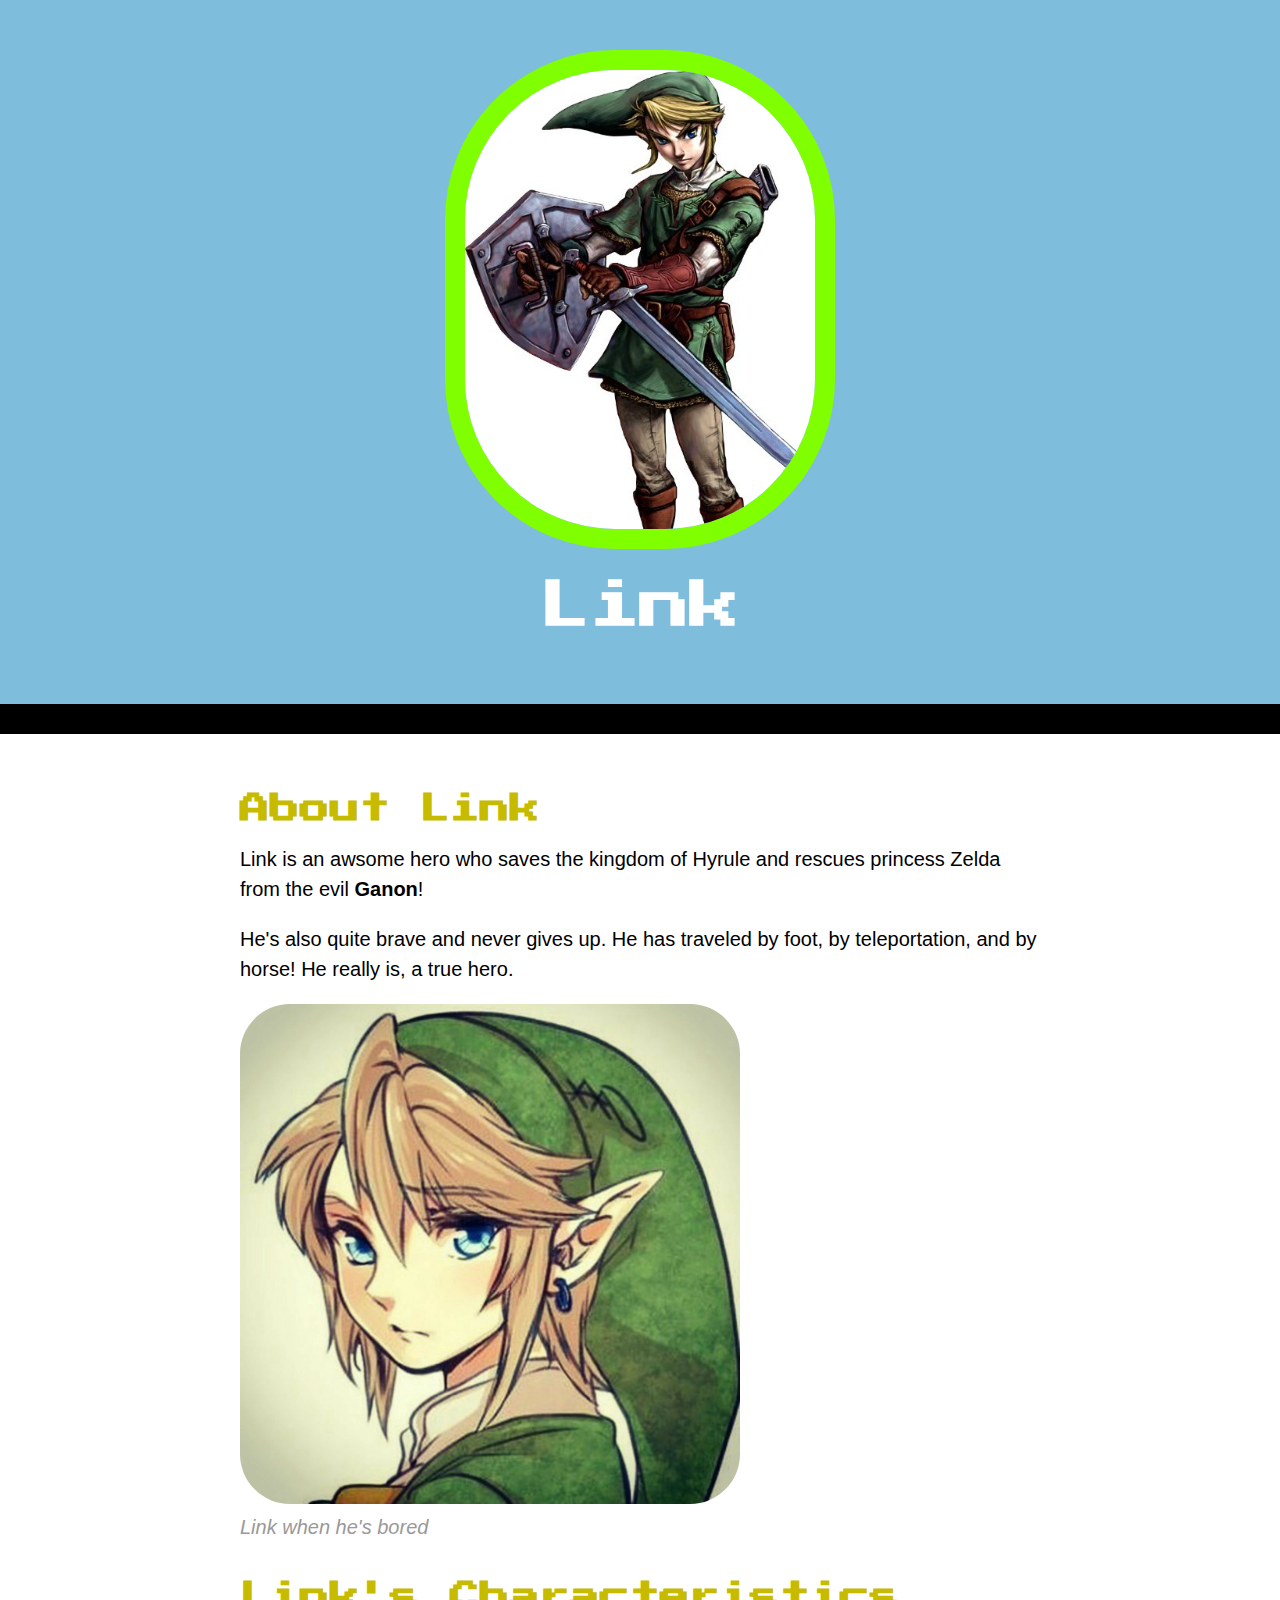
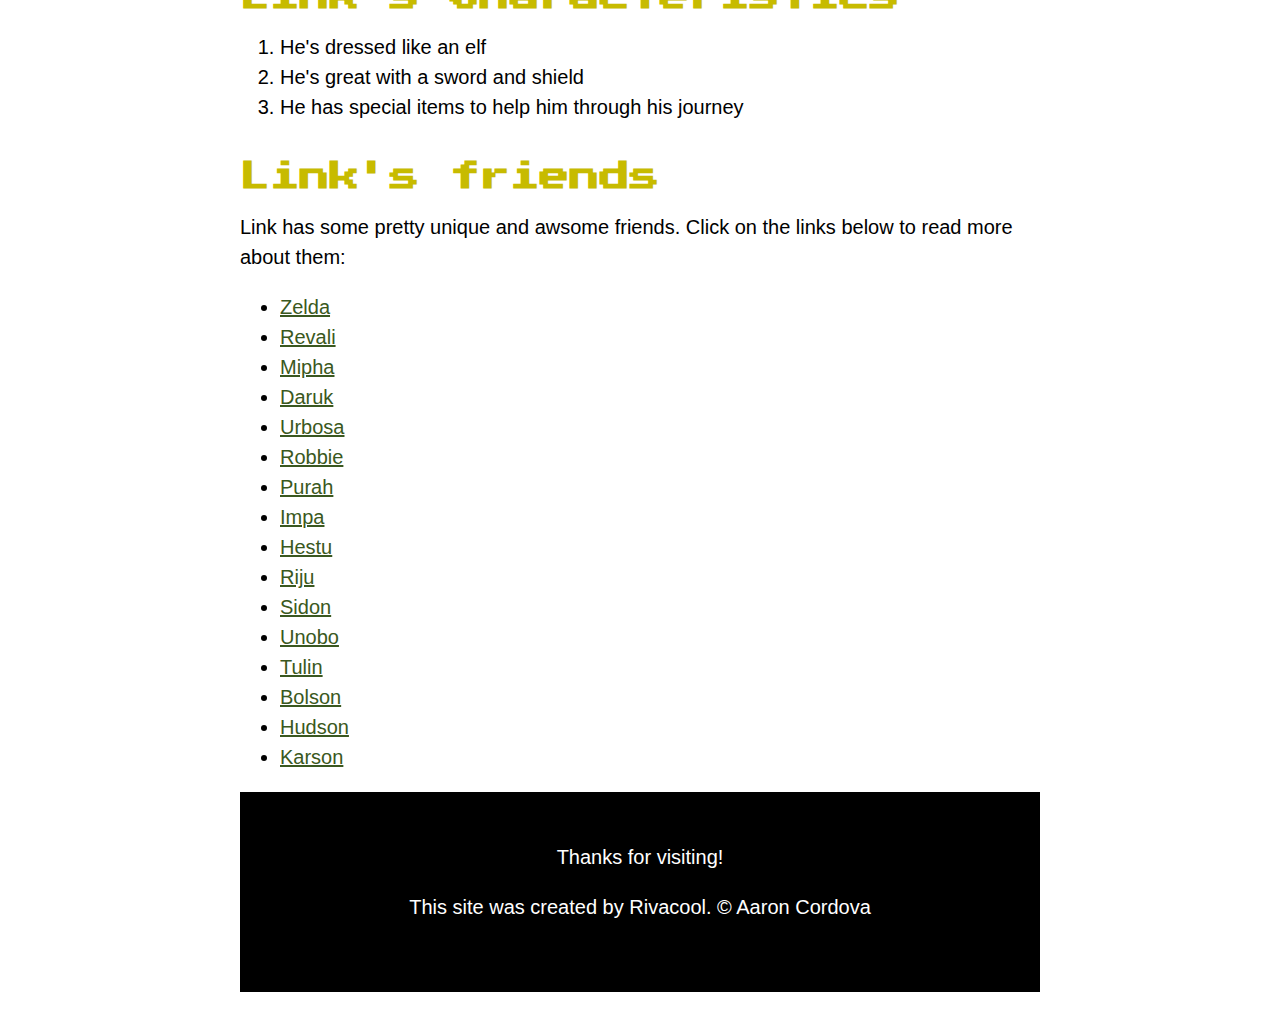
<file: index.html>
<!DOCTYPE html>
<html lang="en">
  <head>
    <meta charset="UTF-8" />
    <meta name="viewport" content="width=device-width, initial-scale=1.0" />
    <title>Link's profile</title>
    <link rel="icon" href="img/link2.png" />
    <link rel="preconnect" href="https://fonts.googleapis.com" />
    <link rel="preconnect" href="https://fonts.gstatic.com" crossorigin />
    <link
      href="https://fonts.googleapis.com/css2?family=Press+Start+2P&display=swap"
      rel="stylesheet"
    />
    <link rel="stylesheet" href="css/hero.css" />
  </head>
  <body>
    <!-- header element -->
    <header>
      <img src="img/link.png" />
      <h1>Link</h1>
    </header>
    <!-- main element -->
    <main>
      <h2>About Link</h2>
      <p>
        Link is an awsome hero who saves the kingdom of Hyrule and rescues
        princess Zelda from the evil <strong>Ganon</strong>!
      </p>
      <p>He's also quite brave and never gives up. He has traveled by foot,
        by teleportation,
        and by horse! He really is, a true hero.</p>
      <img src="img/link2.png" width="500px" height="500px" />
      <p class="caption">Link when he's bored</p>
      <h2>Link's Characteristics</h2>

      <!-- Characteristics -->
      <ol>
        <li>He's dressed like an elf</li>
        <li>He's great with a sword and shield</li>
        <li>He has special items to help him through his journey</li>
      </ol>

      <!-- Friends -->
      <h2>Link's friends</h2>
      <p>
        Link has some pretty unique and awsome friends. Click on the links below
        to read more about them:
      </p>
      <ul>
        <li>
          <a href="https://zeldawiki.wiki/wiki/Princess_Zelda" target="_blank"
            >Zelda</a
          >
        </li>
        <li>
          <a href="https://zeldawiki.wiki/wiki/Revali" target="_blank"
            >Revali</a
          >
        </li>
        <li>
          <a href="https://zeldawiki.wiki/wiki/Mipha" target="_blank">Mipha</a>
        </li>
        <li>
          <a href="https://zeldawiki.wiki/wiki/Daruk" target="_blank">Daruk</a>
        </li>
        <li>
          <a href="https://zeldawiki.wiki/wiki/Urbosa" target="_blank"
            >Urbosa</a
          >
        </li>
        <li>
          <a href="https://zeldawiki.wiki/wiki/Robbie" target="_blank"
            >Robbie</a
          >
        </li>
        <li>
          <a href="https://zeldawiki.wiki/wiki/Purah" target="_blank">Purah</a>
        </li>
        <li>
          <a href="https://zeldawiki.wiki/wiki/Impa" target="_blank">Impa</a>
        </li>
        <li>
          <a href="https://zeldawiki.wiki/wiki/Hestu" target="_blank">Hestu</a>
        </li>
        <li>
          <a href="https://zeldawiki.wiki/wiki/Riju" target="_blank">Riju</a>
        </li>
        <li>
          <a href="https://zeldawiki.wiki/wiki/Sidon" target="_blank">Sidon</a>
        </li>
        <li>
          <a href="https://zeldawiki.wiki/wiki/Yunobo" target="_blank">Unobo</a>
        </li>
        <li>
          <a href="https://zeldawiki.wiki/wiki/Tulin" target="_blank">Tulin</a>
        </li>
        <li>
          <a href="https://zeldawiki.wiki/wiki/Bolson" target="_blank"
            >Bolson</a
          >
        </li>
        <li>
          <a href="https://zeldawiki.wiki/wiki/Hudson" target="_blank"
            >Hudson</a
          >
        </li>
        <li>
          <a href="https://zeldawiki.wiki/wiki/Karson" target="_blank"
            >Karson</a
          >
        </li>
      </ul>

      <!-- Footer element -->
      <footer>
        <div>Thanks for visiting!</div>
        <p>This site was created by Rivacool. &copy; Aaron Cordova</p>
      </footer>
    </main>
  </body>
</html>
</file>
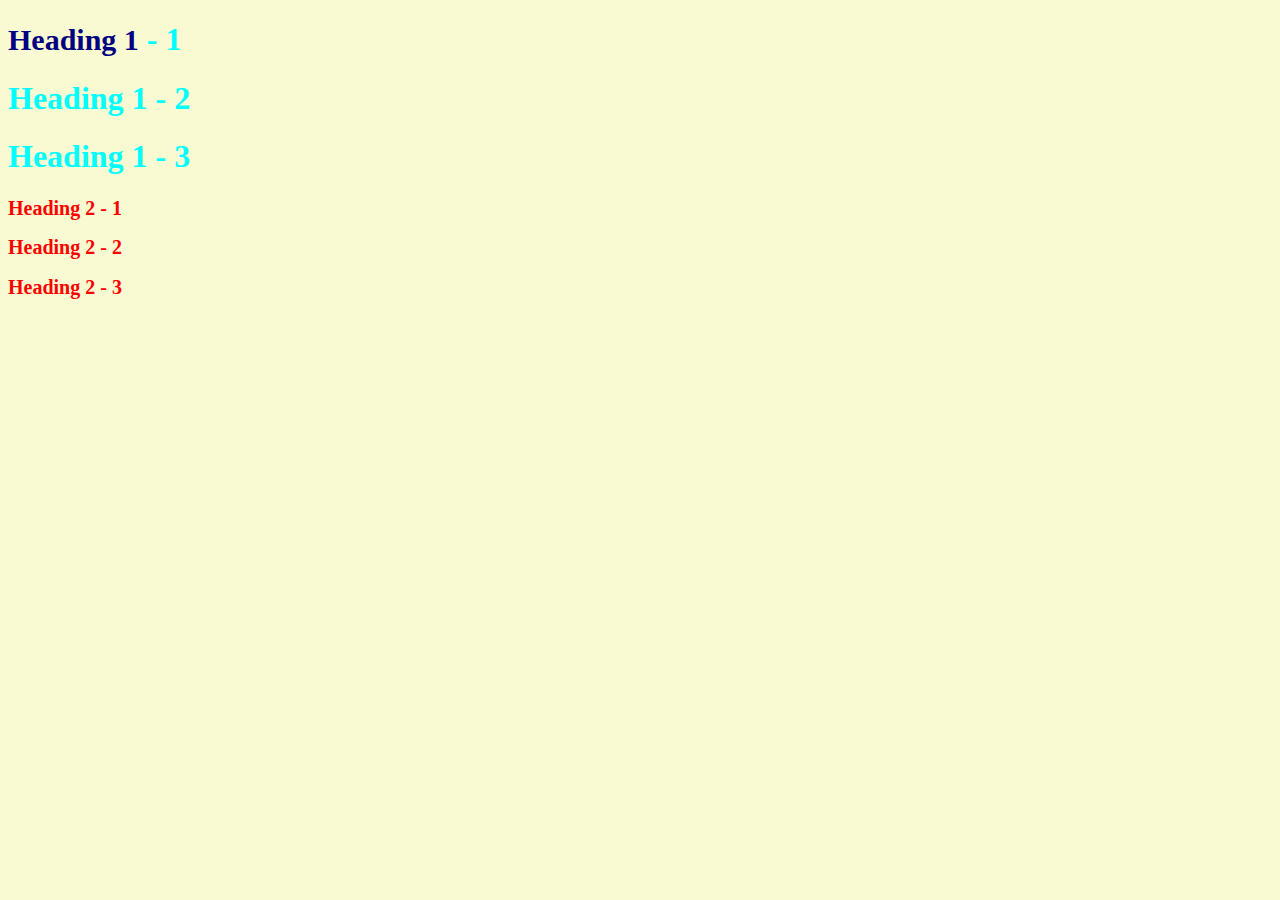
<file: style-test.html>
<!DOCTYPE html>
<html lang="en">
<head>
  <meta charset="UTF-8">
  <meta name="viewport" content="width=device-width, initial-scale=1.0">
  <title>Style Test</title>
  <link rel="stylesheet" href="css/test.css">
</head>
<body>
  <h1><span>Heading 1</span> - 1</h1>
  <h1>Heading 1 - 2</h1>
  <h1>Heading 1 - 3</h1>
  <h2>Heading 2 - 1</h2>
  <h2>Heading 2 - 2</h2>
  <h2>Heading 2 - 3</h2>
</body>
</html>
</file>
<file: css/hero.css>
body {
  margin: 0;
  font-family: 'Trebuchet MS', 'Lucida Sans Unicode', 'Lucida Grande',
    'Lucida Sans', Arial, sans-serif;
  font-size: 20px;
  line-height: 30px;
}

/* header styles */

header {
  background-color: #7ebedc;
  text-align: center;
  padding-top: 50px;
  padding-bottom: 50px;
}

h1,
h2 {
  font-family: 'Press Start 2P', cursive;
}
header h1 {
  color: white;
  font-size: 50px;
}

header img {
  border-radius: 170px;
  width: 350px;
  border: 20px solid #80ff00;
}

main {
  max-width: 800px;
  margin: 0 auto;
  padding: 20px;
}

main img {
  max-width: 100%;
  border-radius: 50px;
}

h2 {
  font-size: 30px;
  color: #c7bb00;
  margin: 40px 0 10px;
}

a {
  color: #3a5820;
  transition: all 0.5s;
}

a:hover {
  background-color: black;
  color: #7ebedc;
}

footer {
  background-color: black;
  color: white;
  text-align: center;
  padding: 50px;
}

footer p {
  margin: 30;
}

footer div {
  text-align: center;
  font-family: 'Trebuchet MS', 'Lucida Sans Unicode', 'Lucida Grande',
    'Lucida Sans', Arial, sans-serif;
}

p.caption {
  color: #999999;
  font-style: italic;
  margin-top: 0;
}

header {
  border-bottom: solid 30px black;
}
</file>
<file: css/test.css>
body{
  background-color: lightgoldenrodyellow;
}
h1 {
  color: aqua;
}
h1 span {
  font-size: 30px;
  color: navy;
}

h2 {
  font-size: 20px;
  color: red;
}
</file>
